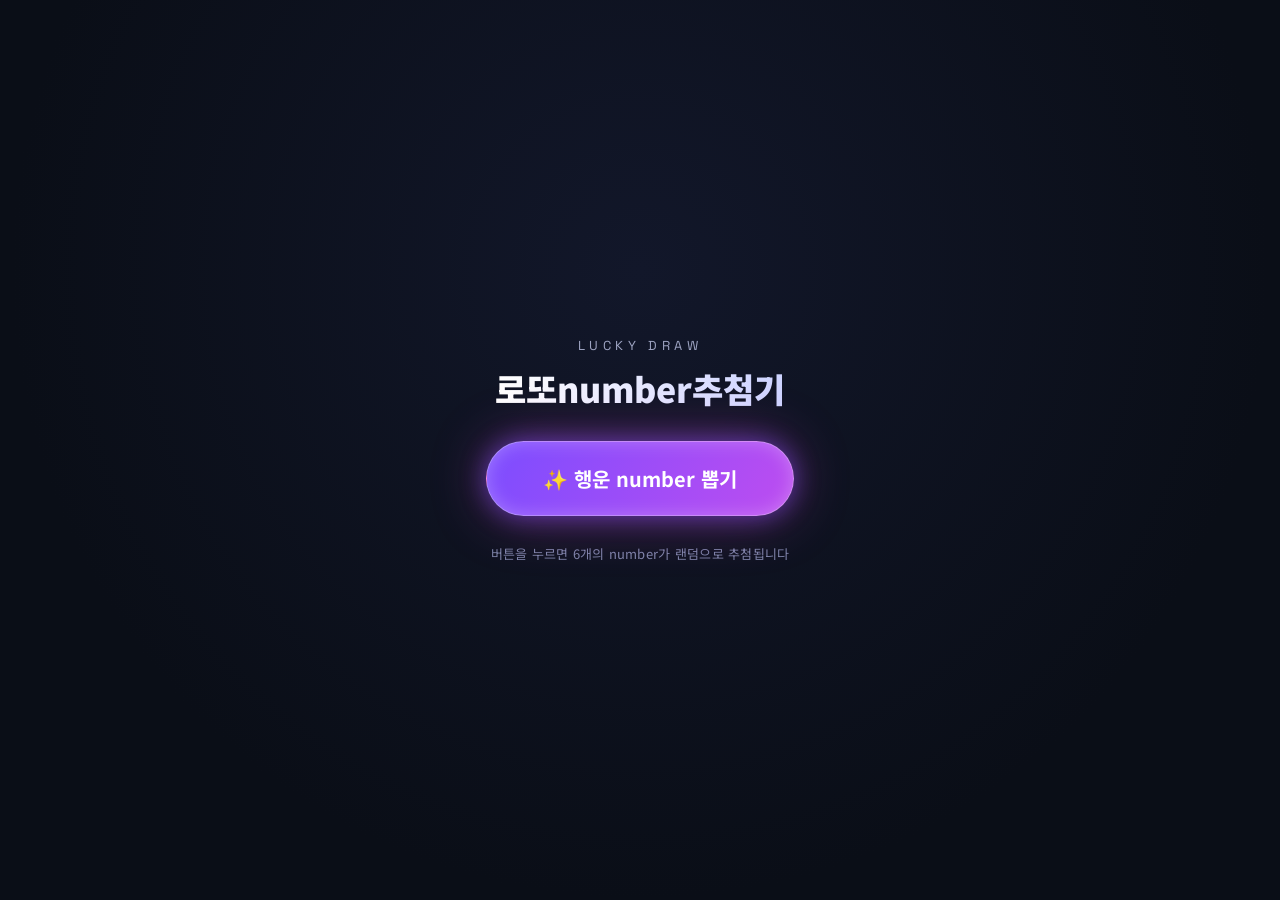
<file: lotto/index.html>
<!DOCTYPE html>
<html lang="ko">
<head>
  <base target="_top">
  <meta charset="UTF-8">
  <title>로또number추첨기</title>

  <!-- 모바일 웹앱 설정 -->
 <meta name="theme-color" content="#7C3AED">
 <meta name="mobile-web-app-capable" content="yes">
 <meta name="apple-mobile-web-app-capable" content="yes">
 <meta name="apple-mobile-web-app-title" content="로또number추첨기">
 <meta name="apple-mobile-web-app-status-bar-style" content="default">

 <!-- 파비콘 / 앱 아이콘 -->
 <link rel="icon" href="logo.png">
 <link rel="apple-touch-icon" href="logo.png">




  <!-- 구글 폰트: 숫자/영문용 Space Grotesk + 한글용 Noto Sans KR -->
  <link rel="preconnect" href="https://fonts.googleapis.com">
  <link href="https://fonts.googleapis.com/css2?family=Space+Grotesk:wght@500;700&family=Noto+Sans+KR:wght@400;500;700;900&display=swap" rel="stylesheet">

  <style>
    /* =========================================================
       color 토큰 (디자인 조건에 맞춘 팔레트)
       - darkbackground / neonpurple·핑크(버튼) / white(구슬,보드)
       - number range별 5color (노랑/파랑/빨강/회color/초록)
    ========================================================= */
    :root {
      --darkbackground: #0a0e17;
      --darkbackground2: #12172a;
      --neonpurple: #7c4dff;
      --neon-pink: #ff4de1;
      --white: #ffffff;
      --textdark: #1c1f2b;
      --textlight: #6b7280;

      --color1_10: #ffd84d; /* 1~10 노란color */
      --color11_20: #4da3ff; /* 11~20 파란color */
      --color21_30: #ff5c5c; /* 21~30 빨간color */
      --color31_40: #b0b4bd; /* 31~40 회color */
      --color41_45: #4cd97b; /* 41~45 초록color */
    }

    * { box-sizing: border-box; }

    html, body {
      margin: 0;
      padding: 0;
      width: 100%;
      height: 100%;
      overflow: hidden; /* screen 전체를 하나의 무대처럼 사용 (스크롤바 없음) */
      font-family: 'Noto Sans KR', sans-serif;
      background: var(--darkbackground);
    }

    /* 세 개의 screen(무대)을 겹쳐놓고 opacity / pointer-events로 전환합니다 */
    .screen {
      position: fixed;
      inset: 0;
      display: flex;
      align-items: center;
      justify-content: center;
      transition: opacity 0.6s ease;
      opacity: 0;
      pointer-events: none;
    }
    .screen.show {
      opacity: 1;
      pointer-events: auto;
    }

    /* =========================================================
       1단계 screen : 다크 모드 + 네온 그라데이션 버튼
    ========================================================= */
    #screen-btn {
      background: radial-gradient(circle at 50% 30%, var(--darkbackground2), var(--darkbackground) 70%);
      flex-direction: column;
      gap: 28px;
      z-index: 1;
    }

    .title-box { text-align: center; color: #fff; }
    .title-box .top-label {
      font-family: 'Space Grotesk', sans-serif;
      font-size: 13px;
      letter-spacing: 0.35em;
      color: #9ea4c2;
      margin: 0 0 10px;
    }
    .title-box h1 {
      font-size: 34px;
      font-weight: 900;
      margin: 0;
      background: linear-gradient(90deg, #fff, #cdd3ff);
      -webkit-background-clip: text;
      background-clip: text;
      -webkit-text-fill-color: transparent;
    }

    /* 크고 누르기 쉬운 필(pill) 형태 + 글래스모피즘 + 네온 글로우 버튼 */
    #draw-button {
      position: relative;
      padding: 22px 56px;
      font-size: 20px;
      font-weight: 700;
      font-family: 'Noto Sans KR', sans-serif;
      color: #fff;
      border: 1px solid rgba(255,255,255,0.35);
      border-radius: 999px; /* 완전히 둥근 필 모양 */
      cursor: pointer;
      background: linear-gradient(120deg, var(--neonpurple), var(--neon-pink));
      background-size: 200% 200%;
      backdrop-filter: blur(6px);
      box-shadow:
        0 0 25px rgba(124,77,255,0.55),
        0 0 55px rgba(255,77,225,0.35),
        inset 0 0 18px rgba(255,255,255,0.25);
      transition: transform 0.15s ease, box-shadow 0.3s ease, background-position 0.6s ease;
      animation: btn_grad_move 4s ease-in-out infinite;
      touch-action: manipulation; /* 모바일 탭 반응 속도 향상 */
      min-width: 220px;
    }
    #draw-button:hover,
    #draw-button:focus-visible {
      transform: translateY(-2px) scale(1.03);
      box-shadow:
        0 0 35px rgba(124,77,255,0.75),
        0 0 75px rgba(255,77,225,0.5),
        inset 0 0 20px rgba(255,255,255,0.35);
    }
    #draw-button:active { transform: translateY(0) scale(0.97); }

    @keyframes btn_grad_move {
      0%, 100% { background-position: 0% 50%; }
      50% { background-position: 100% 50%; }
    }

    .notice-text {
      color: #7d84a8;
      font-size: 13px;
      margin: 0;
      letter-spacing: 0.02em;
    }

    /* =========================================================
       2단계 screen : white 배경 + 홀로그램 유리 구슬
    ========================================================= */
    #screen-bead {
      background: var(--white);
      z-index: 2;
      cursor: pointer;
    }

    .bead-wrapper { display:flex; flex-direction:column; align-items:center; gap:26px; }

    /* 투명 유리 구체 + 홀로그램 반사 (오로라 그라데이션 + 유리 하이라이트) */
    .hologrambead {
      width: 190px;
      height: 190px;
      border-radius: 50%;
      position: relative;
      background: radial-gradient(circle at 30% 25%,
                    rgba(255,255,255,0.95) 0%,
                    rgba(255,255,255,0.15) 18%,
                    rgba(180,220,255,0.35) 40%,
                    rgba(255,150,240,0.35) 60%,
                    rgba(150,255,220,0.3) 80%,
                    rgba(255,255,255,0.6) 100%);
      box-shadow:
        inset 0 0 25px rgba(255,255,255,0.9),
        inset -18px -18px 40px rgba(255,255,255,0.5),
        0 25px 45px rgba(0,0,0,0.12);
      animation: beadrise 0.9s cubic-bezier(.34,1.56,.64,1) both,
                 beadfloat 3.2s ease-in-out 0.9s infinite,
                 beadcolorchange 6s linear infinite;
      transform-origin: center;
    }
    /* 유리 표면 위의 밝은 하이라이트 반점 */
    .hologrambead::after {
      content: "";
      position: absolute;
      top: 18%; left: 22%;
      width: 34%; height: 22%;
      border-radius: 50%;
      background: rgba(255,255,255,0.85);
      filter: blur(2px);
    }

    @keyframes beadrise {
      0%   { opacity: 0; transform: translateY(60px) scale(0.4); }
      60%  { opacity: 1; transform: translateY(-14px) scale(1.06); }
      100% { opacity: 1; transform: translateY(0) scale(1); }
    }
    @keyframes beadfloat { /* 등장 후 살짝 위아래로 부유하는 느낌 */
      0%, 100% { transform: translateY(0); }
      50% { transform: translateY(-10px); }
    }
    @keyframes beadcolorchange { /* 보는 angle에 따라 color이 변하는 홀로그램 느낌 */
      0%   { filter: hue-rotate(0deg); }
      100% { filter: hue-rotate(360deg); }
    }

    /* 구슬이 깨지듯 확산되며 사라질 때 붙는 class */
    .hologrambead.breaking_down {
      animation: bead_decompose 0.55s ease forwards;
    }
    @keyframes bead_decompose {
      0%   { opacity: 1; transform: scale(1); filter: blur(0); }
      100% { opacity: 0; transform: scale(2.4); filter: blur(14px); }
    }

    .bead-guide { color: var(--textlight); font-size: 14px; text-align: center; }
    .bead-guide b { color: var(--textdark); }

    /* =========================================================
       3단계 screen : 전구 + 반원형 차트 보드 (결과 screen)
    ========================================================= */
    #screen-board {
      background: var(--white);
      z-index: 3;
      flex-direction: column;
      gap: 6px;
      padding: 30px 16px;
    }

    .board-title { text-align:center; color: var(--textdark); margin-bottom: 6px; }
    .board-title .top-label {
      font-family: 'Space Grotesk', sans-serif;
      font-size: 12px;
      letter-spacing: 0.3em;
      color: #b7bbd6;
    }
    .board-title h2 { font-size: 22px; margin: 4px 0 0; font-weight: 900; }

    /* 차트를 담는 상자: 가로 세로 ratio을 고정해서 반응형으로 만듭니다 */
    .chart-box {
      position: relative;
      width: min(92vw, 420px);
      aspect-ratio: 420 / 300;
      margin-top: 4px;
    }
    .chart-box svg { width: 100%; height: 100%; display: block; overflow: visible; }

    /* 반원 차트 선: stroke-dashoffset을 이용해 시계 방향으로 그려지는 효과 */
    .chart-path {
      fill: none;
      stroke: url(#chart-gradient);
      stroke-width: 10;
      stroke-linecap: round;
      stroke-dasharray: 560;
      stroke-dashoffset: 560; /* 처음엔 선이 하나도 안 보임 */
    }
    #screen-board.show .chart-path {
      animation: draw_chart 1.1s 0.25s ease forwards;
    }
    @keyframes draw_chart { to { stroke-dashoffset: 0; } }

    /* 중앙 전구 일러스트 (플랫 디자인, 순수 CSS/SVG 도형) */
    .bulb-group { transform-origin: 210px 205px; opacity: 0; }
    #screen-board.show .bulb-group {
      animation: bulb_appear 0.6s 0.9s cubic-bezier(.34,1.56,.64,1) forwards;
    }
    @keyframes bulb_appear {
      0%   { opacity: 0; transform: scale(0.3); }
      100% { opacity: 1; transform: scale(1); }
    }
    .bulb-light {
      transform-origin: 210px 205px;
      opacity: 0;
    }
    #screen-board.show .bulb-light {
      animation: bulb_flash 1.4s 1.1s ease-in-out infinite;
    }
    @keyframes bulb_flash {
      0%, 100% { opacity: 0.15; }
      50% { opacity: 0.55; }
    }

    /* number ball(인포그래픽 아이콘 역할) - 차트 위에 절대coordinates로 배치됩니다 */
    .numberball {
      position: absolute;
      width: 44px;
      height: 44px;
      border-radius: 50%;
      transform: translate(-50%, -50%) scale(0);
      display: flex;
      align-items: center;
      justify-content: center;
      font-family: 'Space Grotesk', sans-serif;
      font-weight: 700;
      font-size: 17px;
      color: #fff;
      box-shadow: 0 6px 14px rgba(0,0,0,0.18), inset 0 -3px 6px rgba(0,0,0,0.15), inset 0 3px 6px rgba(255,255,255,0.5);
      cursor: pointer;
      transition: transform 0.15s ease;
    }
    #screen-board.show .numberball {
      animation: ball_bounce_appear 0.55s cubic-bezier(.34,1.56,.64,1) forwards;
    }
    .numberball:hover { transform: translate(-50%, -50%) scale(1.18) !important; z-index: 5; }
    @keyframes ball_bounce_appear {
      0%   { transform: translate(-50%, -50%) scale(0); }
      70%  { transform: translate(-50%, -50%) scale(1.15); }
      100% { transform: translate(-50%, -50%) scale(1); }
    }

    /* range별 color class */
    .ballcolor_1_10  { background: radial-gradient(circle at 35% 30%, #fff2ba, var(--color1_10)); }
    .ballcolor_11_20 { background: radial-gradient(circle at 35% 30%, #cfe6ff, var(--color11_20)); }
    .ballcolor_21_30 { background: radial-gradient(circle at 35% 30%, #ffcccc, var(--color21_30)); }
    .ballcolor_31_40 { background: radial-gradient(circle at 35% 30%, #eceef2, var(--color31_40)); color:#3a3d45; }
    .ballcolor_41_45 { background: radial-gradient(circle at 35% 30%, #c9f7da, var(--color41_45)); }

    /* speechbubble(툴팁): ball에 마우스를 올리면 range 정보를 보여줍니다 */
    .speechbubble {
      position: absolute;
      bottom: 130%;
      left: 50%;
      transform: translateX(-50%) translateY(4px);
      background: var(--textdark);
      color: #fff;
      font-size: 11px;
      line-height: 1.4;
      padding: 6px 10px;
      border-radius: 8px;
      white-space: nowrap;
      opacity: 0;
      pointer-events: none;
      transition: opacity 0.15s ease, transform 0.15s ease;
    }
    .speechbubble::after {
      content: "";
      position: absolute;
      top: 100%; left: 50%;
      transform: translateX(-50%);
      border: 5px solid transparent;
      border-top-color: var(--textdark);
    }
    .numberball:hover .speechbubble,
    .numberball:focus-visible .speechbubble {
      opacity: 1;
      transform: translateX(-50%) translateY(0);
    }

    /* 결과 하단 버튼 영역 */
    .board-button-area { display:flex; gap: 14px; margin-top: 26px; flex-wrap: wrap; justify-content:center; }
    .board-button {
      padding: 14px 28px;
      border-radius: 999px;
      font-size: 15px;
      font-weight: 700;
      font-family: 'Noto Sans KR', sans-serif;
      cursor: pointer;
      border: none;
      touch-action: manipulation;
    }
    #redraw-button {
      color: #fff;
      background: linear-gradient(120deg, var(--neonpurple), var(--neon-pink));
      box-shadow: 0 8px 20px rgba(124,77,255,0.35);
    }
    #first-button {
      color: var(--textdark);
      background: #f1f2f6;
    }

    /* 모바일 screen 대응 */
    @media (max-width: 480px) {
      .title-box h1 { font-size: 26px; }
      #draw-button { padding: 20px 44px; font-size: 18px; width: 82%; }
      .numberball { width: 38px; height: 38px; font-size: 15px; }
    }
  </style>
</head>
<body>

  <!-- ============ 1단계: 버튼 screen ============ -->
  <!-- [수정] class="show-screen" (X) -> class="screen show" (O)
       .screen 과 .show 는 서로 다른 두 개의 클래스이며, 공백으로 구분해서
       둘 다 붙여줘야 CSS의 ".screen.show" 규칙이 정상 적용됩니다. -->
  <section id="screen-btn" class="screen show">
    <div class="title-box">
      <p class="top-label">LUCKY DRAW</p>
      <h1>로또number추첨기</h1>
    </div>
    <button id="draw-button" type="button">✨ 행운 number 뽑기</button>
    <p class="notice-text">버튼을 누르면 6개의 number가 랜덤으로 추첨됩니다</p>
  </section>

  <!-- ============ 2단계: 홀로그램 구슬 screen ============ -->
  <section id="screen-bead" class="screen">
    <div class="bead-wrapper">
      <div class="hologrambead" id="hologrambead"></div>
      <!-- [수정] "number가 ball개됩니다" (X, 오타) -> "번호가 공개됩니다" (O) -->
      <p class="bead-guide"><b>구슬을 클릭</b>하면 번호가 공개됩니다</p>
    </div>
  </section>

  <!-- ============ 3단계: 전구 + 반원 차트 보드 screen ============ -->
  <section id="screen-board" class="screen">
    <div class="board-title">
      <p class="top-label">YOUR NUMBERS</p>
      <h2>오늘의 행운 number</h2>
    </div>

    <div class="chart-box">
      <svg viewBox="0 0 420 300" id="board-svg">
        <defs>
          <!-- 반원 차트 선에 사용할 그라데이션 (네온 컬러와 통일감) -->
          <linearGradient id="chart-gradient" x1="0%" y1="0%" x2="100%" y2="0%">
            <stop offset="0%"  stop-color="#7c4dff"/>
            <stop offset="50%" stop-color="#4da3ff"/>
            <stop offset="100%" stop-color="#ff4de1"/>
          </linearGradient>
        </defs>

        <!-- 반원형 프로세스 차트 선 (왼쪽 -> 위 -> 오른쪽, 시계 방향으로 그려짐) -->
        <path class="chart-path" d="M 50,205 A 160,160 0 0 1 370,205"></path>

        <!-- 전구에서 퍼지는 은은한 빛 (플랫한 원형 글로우) -->
        <circle class="bulb-light" cx="210" cy="205" r="70" fill="#ffe9a8"></circle>

        <!-- 중앙 전구 일러스트 (플랫 디자인 아이콘) -->
        <g class="bulb-group">
          <!-- 전구 알(둥근 부분) -->
          <path d="M210,150 a38,38 0 1 1 -14,73 l0,17 l28,0 l0,-17 a38,38 0 0 1 -14,-73 z"
                fill="#ffd84d" stroke="#1c1f2b" stroke-width="4" stroke-linejoin="round"/>
          <!-- 전구 나사 부분 -->
          <rect x="196" y="240" width="28" height="8" rx="2" fill="#1c1f2b"/>
          <rect x="199" y="250" width="22" height="7" rx="2" fill="#1c1f2b"/>
          <!-- 전구 안의 필라멘트 -->
          <path d="M203,178 l7,14 l-6,3 l7,13" fill="none" stroke="#1c1f2b" stroke-width="3" stroke-linecap="round" stroke-linejoin="round"/>
        </g>
      </svg>

      <!-- number ball(인포그래픽 아이콘)들은 JS에서 차트 위 coordinates에 맞춰 동적으로 생성됩니다 -->
      <div id="ballcontainer"></div>
    </div>

    <div class="board-button-area">
      <button id="redraw-button" class="board-button" type="button">🔁 다시 뽑기</button>
      <button id="first-button" class="board-button" type="button">처음으로</button>
    </div>
  </section>

  <script>
    // =========================================================
    // screen(무대) 전환을 담당하는 요소들을 미리 찾아둡니다.
    // =========================================================
    var screenbutton = document.getElementById('screen-btn');
    var screenbead = document.getElementById('screen-bead');
    var screenboard = document.getElementById('screen-board');
    var hologrambead = document.getElementById('hologrambead');
    var ballcontainer = document.getElementById('ballcontainer');

    // -----------------------------------------------------------
    // 1) 1~45 중 중복 없이 6개를 뽑아 오름차순으로 정렬하는 함수
    // -----------------------------------------------------------
    function lottonumbergenerator() {
      var totalnumbers = [];
      for (var i = 1; i <= 45; i++) {
        totalnumbers.push(i); // 1부터 45까지 숫자를 배열에 채워넣기
      }

      var drawnnumbers = [];
      for (var j = 0; j < 6; j++) {
        // 남아있는 숫자 중 하나를 랜덤한 인덱스로 골라서 뽑고 배열에서 제거 (중복 방지)
        var randomindex = Math.floor(Math.random() * totalnumbers.length);
        drawnnumbers.push(totalnumbers[randomindex]);
        totalnumbers.splice(randomindex, 1);
      }

      // 오름차순으로 정렬해서 반환
      drawnnumbers.sort(function (a, b) { return a - b; });
      return drawnnumbers;
    }

    // -----------------------------------------------------------
    // 2) 숫자 범위에 따라 color class 이름과 range description을 돌려주는 함수
    // -----------------------------------------------------------
    function numberrangeinfo(number) {
      if (number <= 10) return { class: 'ballcolor_1_10',  description: '1~10 range · 노란color' };
      if (number <= 20) return { class: 'ballcolor_11_20', description: '11~20 range · 파란color' };
      if (number <= 30) return { class: 'ballcolor_21_30', description: '21~30 range · 빨간color' };
      if (number <= 40) return { class: 'ballcolor_31_40', description: '31~40 range · 회color' };
      return { class: 'ballcolor_41_45', description: '41~45 range · 초록color' };
    }

    // -----------------------------------------------------------
    // 3) 반원 차트 위, 6개의 ball을 배치할 coordinates를 계산하는 함수
    //    (SVG viewBox 420x300 기준, center 210,205 / radius 160)
    // -----------------------------------------------------------
    function ballplacementcoordinateslist(count) {
      var centerX = 210, centerY = 205, radius = 160;
      var startangle = 172, endangle = 8; // 양쪽 끝은 살짝 안쪽으로 여유를 둠
      var coordinateslist = [];

      for (var i = 0; i < count; i++) {
        var ratio = count === 1 ? 0 : i / (count - 1);
        var angle = startangle - (startangle - endangle) * ratio; // startangle에서 endangle까지 균등 분배
        var radian = angle * Math.PI / 180;
        var x = centerX + radius * Math.cos(radian);
        var y = centerY - radius * Math.sin(radian); // 위쪽 반원이므로 y는 위로 갈수록 작아짐
        coordinateslist.push({ x: x, y: y });
      }
      return coordinateslist;
    }

    // -----------------------------------------------------------
    // 4) 뽑힌 number들을 보드 screen 위에 ball 모양으로 그려주는 함수
    // -----------------------------------------------------------
    function drawnumberonboard(numberarray) {
      ballcontainer.innerHTML = ''; // 이전 결과 지우기
      var coordinateslist = ballplacementcoordinateslist(numberarray.length);

      numberarray.forEach(function (number, index) {
        var range = numberrangeinfo(number);
        var coordinates = coordinateslist[index];

        var ball = document.createElement('div');
        ball.className = 'numberball ' + range.class;
        // % 단위로 위치를 지정해야 screen 크기가 바뀌어도(반응형) 위치가 유지됩니다
        ball.style.left = (coordinates.x / 420 * 100) + '%';
        ball.style.top = (coordinates.y / 300 * 100) + '%';
        // ball이 순서대로 톡톡 튀어나오는 느낌을 주기 위한 시간차(딜레이)
        ball.style.animationDelay = (1.2 + index * 0.12) + 's';
        ball.tabIndex = 0; // 키보드로도 speechbubble에 접근 가능하게

        var displaynumber = document.createElement('span');
        displaynumber.textContent = number;
        ball.appendChild(displaynumber);

        var speechbubble = document.createElement('span');
        speechbubble.className = 'speechbubble';
        speechbubble.textContent = number + ' · ' + range.description;
        ball.appendChild(speechbubble);

        ballcontainer.appendChild(ball);
      });
    }

    // -----------------------------------------------------------
    // 5) screen 전환 함수들
    // -----------------------------------------------------------
    function openbeadscreen() {
      screenbutton.classList.remove('show');
      screenbead.classList.add('show');
      // 구슬 등장 애니메이션을 처음부터 다시 보여주기 위해 class를 리셋
      hologrambead.classList.remove('breaking_down');
      void hologrambead.offsetWidth; // 리플로우 강제 발생시켜 애니메이션 재시작
      hologrambead.style.animation = 'none';
      requestAnimationFrame(function () {
        hologrambead.style.animation = '';
      });
    }

    function openboardscreen() {
      var numberarray = lottonumbergenerator();

      screenbead.classList.remove('show');
      screenboard.classList.remove('show');
      // 차트 그리기 애니메이션이 매번 새로 실행되도록 class를 잠깐 뺐다가 다시 붙입니다
      void screenboard.offsetWidth;
      screenboard.classList.add('show');

      drawnumberonboard(numberarray);
    }

    function returntoinitialscreen() {
      screenboard.classList.remove('show');
      screenbead.classList.remove('show');
      screenbutton.classList.add('show');
    }

    // -----------------------------------------------------------
    // 6) 이벤트 연결
    // -----------------------------------------------------------

    // [1단계 -> 2단계] 추첨 버튼 클릭 시 홀로그램 구슬 screen으로 전환
    document.getElementById('draw-button').addEventListener('click', openbeadscreen);

    // [2단계 -> 3단계] 구슬을 클릭하면, 살짝 분해되는 효과 후 결과 보드로 전환
    screenbead.addEventListener('click', function () {
      hologrambead.classList.add('breaking_down');
      setTimeout(openboardscreen, 480); // 분해 애니메이션이 끝난 뒤 screen 전환
    });

    // [2단계 -> 3단계] 스크롤(휠)을 내려도 동일하게 결과 보드로 전환되게 함
    var switchedtoscroll = false;
    screenbead.addEventListener('wheel', function (e) {
      if (switchedtoscroll) return;
      if (e.deltaY > 0) {
        switchedtoscroll = true;
        hologrambead.classList.add('breaking_down');
        setTimeout(function () { openboardscreen(); switchedtoscroll = false; }, 480);
      }
    });

    // [3단계] 다시 뽑기 버튼: 보드 screen을 유지한 채 number만 새로 뽑기
    document.getElementById('redraw-button').addEventListener('click', function (e) {
      e.stopPropagation();
      openboardscreen();
    });

    // [3단계 -> 1단계] 처음으로 버튼
    document.getElementById('first-button').addEventListener('click', function (e) {
      e.stopPropagation();
      returntoinitialscreen();
    });
  </script>
</body>
</html>
</file>
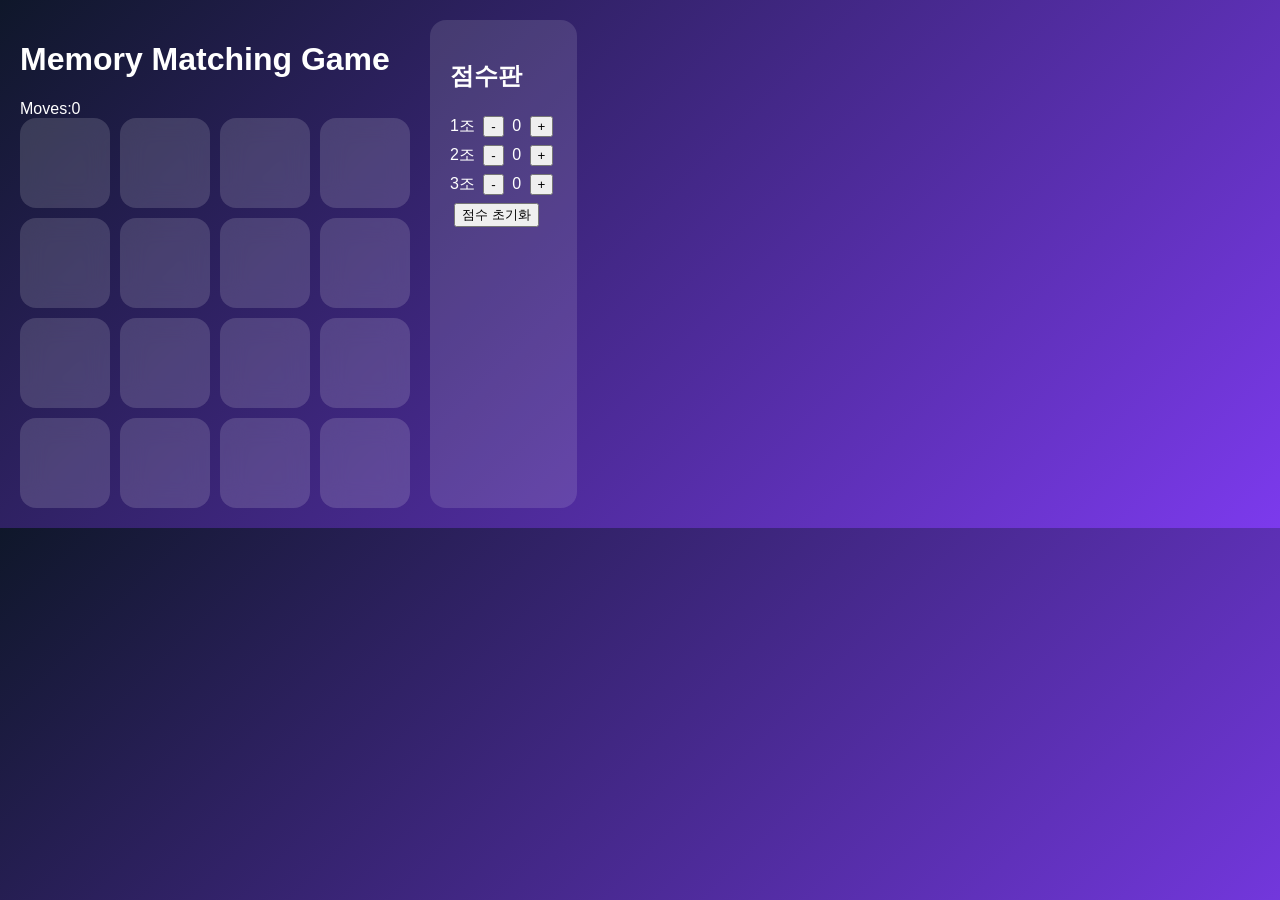
<file: memory-matching-game/index.html>
<!doctype html><html><head><meta charset="utf-8"><title>Memory Game</title><link rel="stylesheet" href="style.css"></head><body>
<div class="wrap"><div><h1>Memory Matching Game</h1><div id="info">Moves:<span id=m>0</span></div><div id="game" class="grid"></div></div>
<div class="panel"><h2>점수판</h2><div id=scores></div><button onclick="resetScores()">점수 초기화</button></div></div>
<script src="script.js"></script></body></html>
</file>
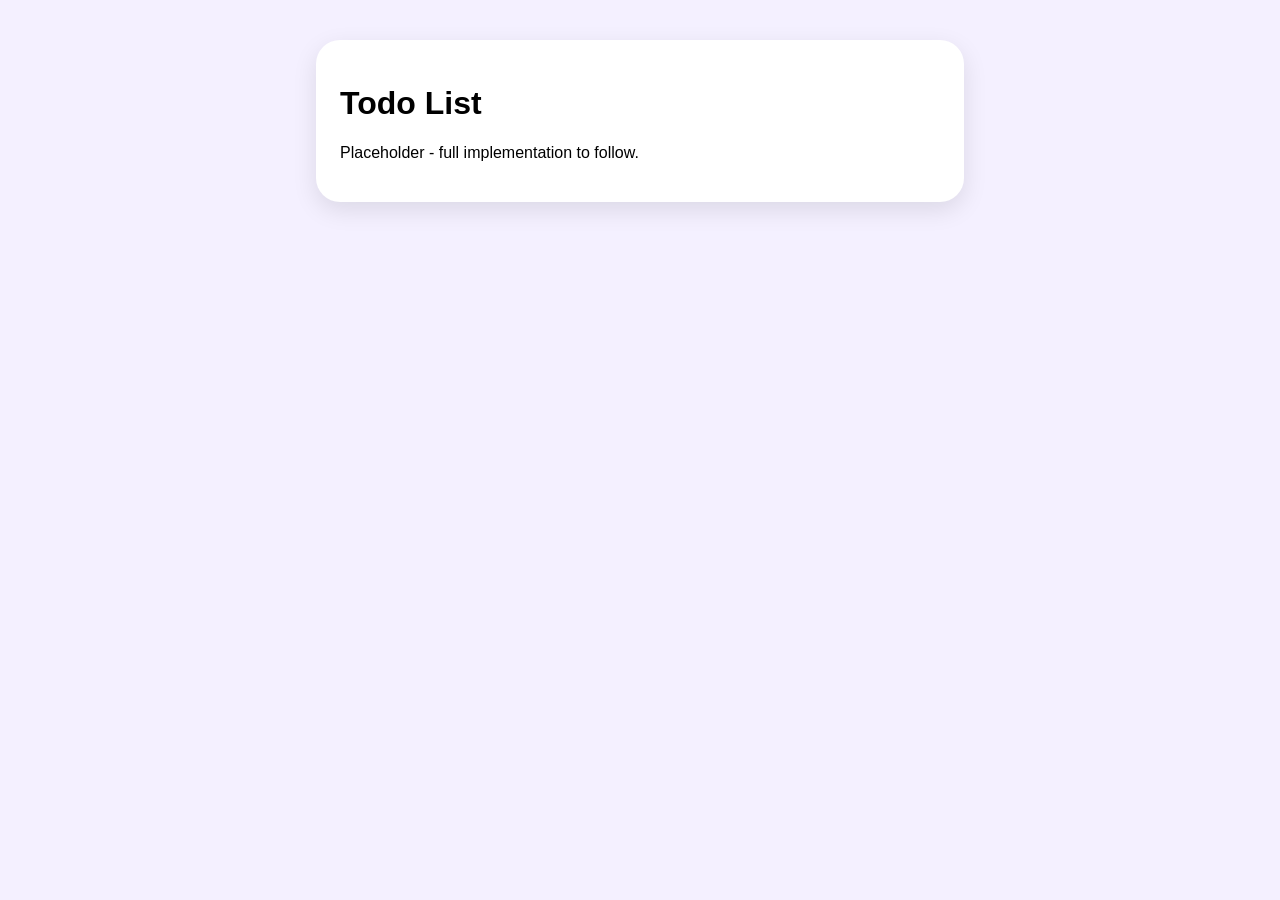
<file: TodoList/index.html>
<!doctype html><html><head><meta charset='UTF-8'><title>TodoList</title><link rel='stylesheet' href='style.css'></head><body><div id='app'><h1>Todo List</h1><p>Placeholder - full implementation to follow.</p><script src='script.js'></script></div></body></html>
</file>
<file: memory-matching-game/style.css>
body{margin:0;font-family:Arial;background:linear-gradient(135deg,#0f172a,#7c3aed);color:#fff}.wrap{display:flex;gap:20px;padding:20px}.grid{display:grid;grid-template-columns:repeat(4,90px);gap:10px}.card{width:90px;height:90px;background:rgba(255,255,255,.15);backdrop-filter:blur(12px);display:flex;align-items:center;justify-content:center;border-radius:16px;font-size:40px;cursor:pointer}.hidden{color:transparent}.panel{background:rgba(255,255,255,.12);padding:20px;border-radius:16px}button{margin:4px}
</file>
<file: TodoList/style.css>
body{font-family:Arial;background:#F4F0FF}#app{max-width:600px;margin:40px auto;background:#fff;padding:24px;border-radius:24px;box-shadow:0 8px 24px rgba(0,0,0,.1)}
</file>
